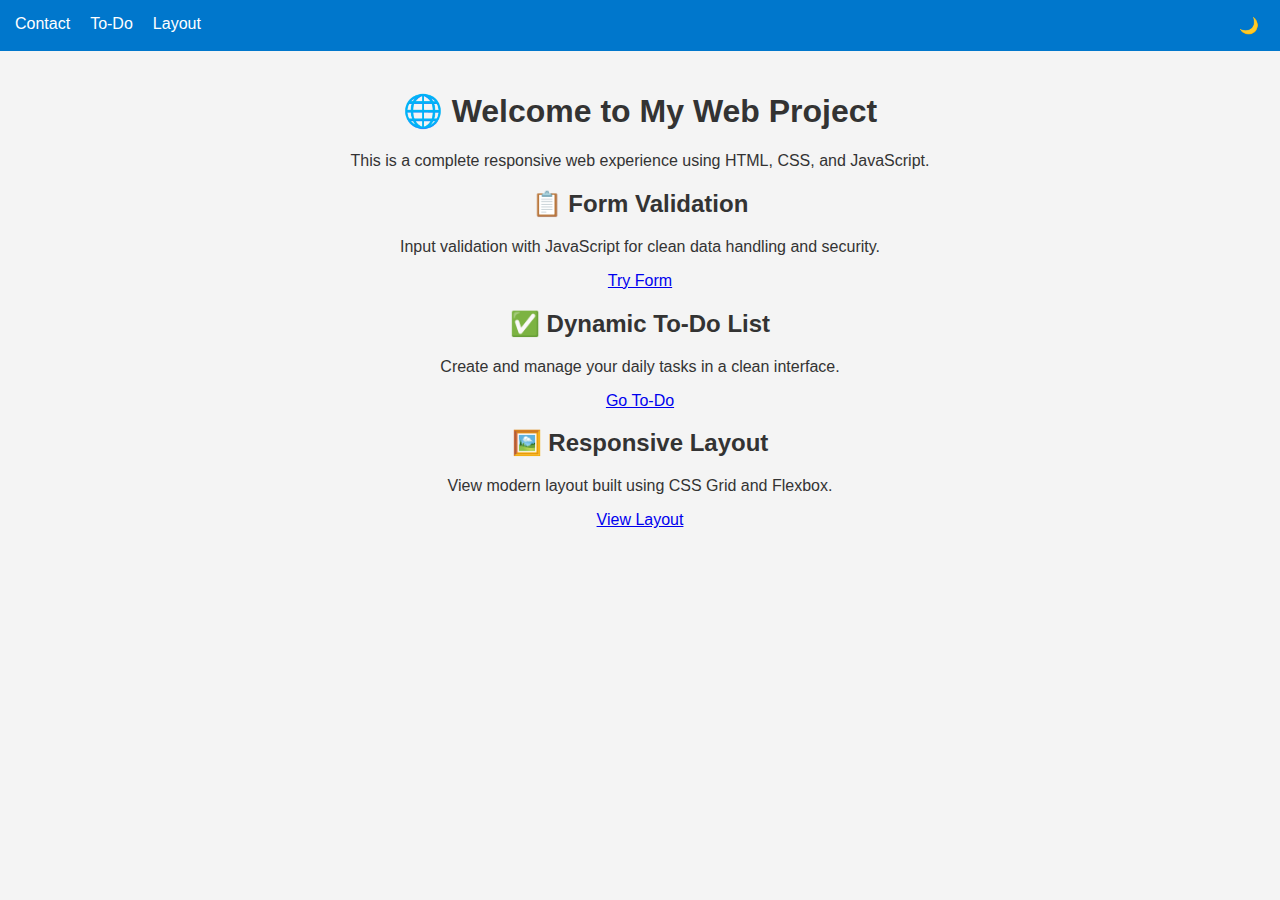
<file: index.html>
<!DOCTYPE html>
<html lang="en">
<head>
  <meta charset="UTF-8" />
  <meta name="viewport" content="width=device-width, initial-scale=1.0"/>
  <title>Welcome | My Web Project</title>
  <link rel="stylesheet" href="styles.css" />
</head>
<body>
  <nav>
    <a href="contact.html">Contact</a>
    <a href="todo.html">To-Do</a>
    <a href="layout.html">Layout</a>
    <button onclick="toggleDarkMode()" id="themeToggle">🌙</button>
  </nav>

  <main class="landing">
    <h1>🌐 Welcome to My Web Project</h1>
    <p>This is a complete responsive web experience using HTML, CSS, and JavaScript.</p>

    <div class="features">
      <div class="feature-card">
        <h2>📋 Form Validation</h2>
        <p>Input validation with JavaScript for clean data handling and security.</p>
        <a href="contact.html" class="btn">Try Form</a>
      </div>
      <div class="feature-card">
        <h2>✅ Dynamic To-Do List</h2>
        <p>Create and manage your daily tasks in a clean interface.</p>
        <a href="todo.html" class="btn">Go To-Do</a>
      </div>
      <div class="feature-card">
        <h2>🖼️ Responsive Layout</h2>
        <p>View modern layout built using CSS Grid and Flexbox.</p>
        <a href="layout.html" class="btn">View Layout</a>
      </div>
    </div>
  </main>

  <script>
    function toggleDarkMode() {
      document.body.classList.toggle("dark");
      const icon = document.getElementById("themeToggle");
      icon.textContent = document.body.classList.contains("dark") ? "☀️" : "🌙";
    }
  </script>
</body>
</html>
</file>
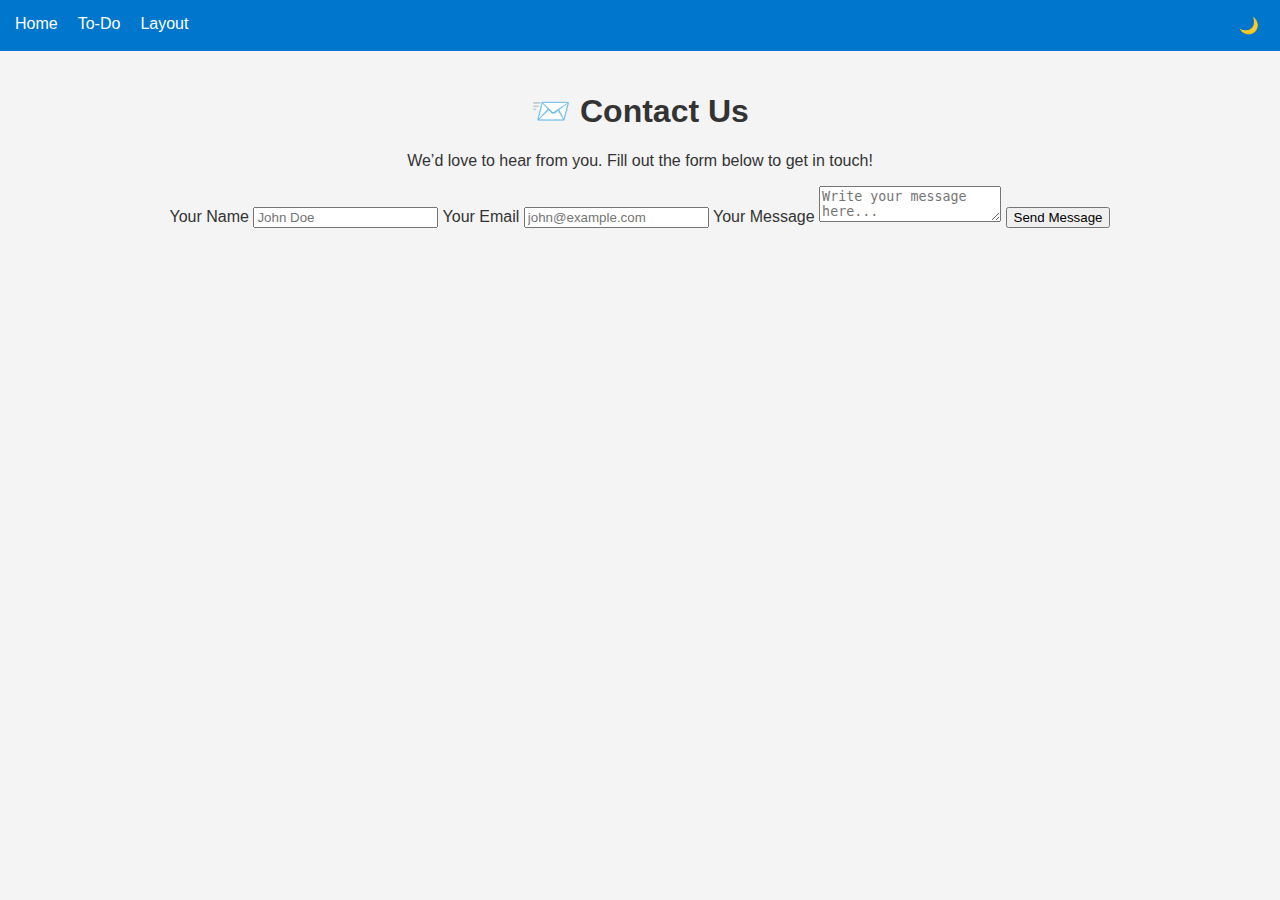
<file: contact.html>
<!DOCTYPE html>
<html lang="en">
<head>
  <meta charset="UTF-8" />
  <meta name="viewport" content="width=device-width, initial-scale=1.0"/>
  <title>Contact Us</title>
  <link rel="stylesheet" href="styles.css" />
</head>
<body>
  <nav>
    <a href="index.html">Home</a>
    <a href="todo.html">To-Do</a>
    <a href="layout.html">Layout</a>
    <button onclick="toggleDarkMode()" id="themeToggle">🌙</button>
  </nav>

  <main>
    <h1>📨 Contact Us</h1>
    <p>We’d love to hear from you. Fill out the form below to get in touch!</p>

    <form id="contactForm" class="contact-form">
      <label for="name">Your Name</label>
      <input type="text" id="name" placeholder="John Doe" required />

      <label for="email">Your Email</label>
      <input type="email" id="email" placeholder="john@example.com" required />

      <label for="message">Your Message</label>
      <textarea id="message" placeholder="Write your message here..." required></textarea>

      <button type="submit">Send Message</button>
    </form>

    <p id="formMessage" class="form-message"></p>
  </main>

  <script>
    function toggleDarkMode() {
      document.body.classList.toggle("dark");
      const icon = document.getElementById("themeToggle");
      icon.textContent = document.body.classList.contains("dark") ? "☀️" : "🌙";
    }

    document.getElementById("contactForm").addEventListener("submit", function (e) {
      e.preventDefault();
      const name = document.getElementById("name").value.trim();
      const email = document.getElementById("email").value.trim();
      const message = document.getElementById("message").value.trim();
      const emailPattern = /^[^ ]+@[^ ]+\.[a-z]{2,3}$/;
      const msg = document.getElementById("formMessage");

      if (!name || !emailPattern.test(email) || !message) {
        msg.textContent = "❌ Please fill all fields with valid data.";
        msg.style.color = "red";
        return;
      }

      msg.textContent = "✅ Message sent successfully!";
      msg.style.color = "green";
    });
  </script>
</body>
</html>
</file>
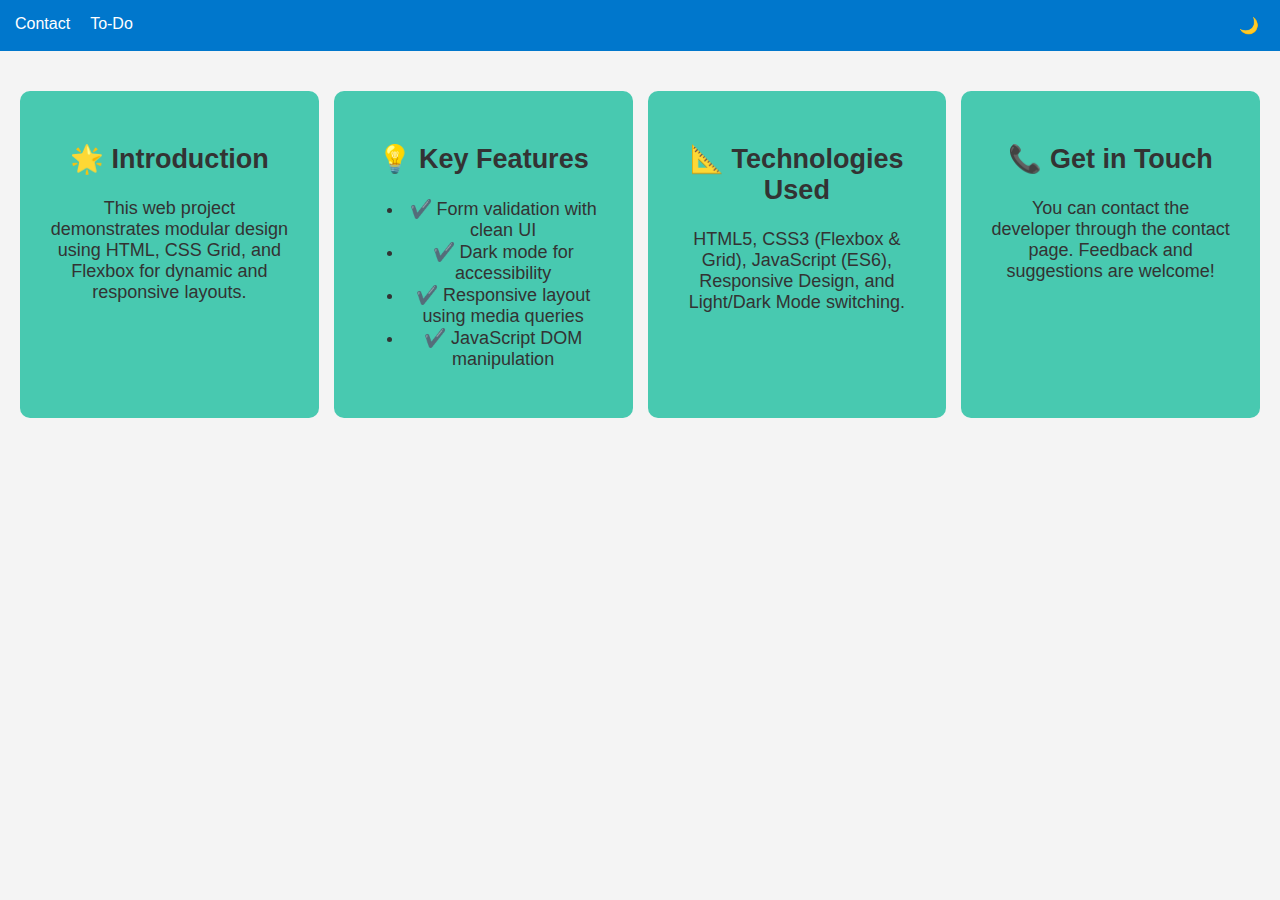
<file: layout.html>
<!DOCTYPE html>
<html lang="en">
<head>
  <meta charset="UTF-8" />
  <meta name="viewport" content="width=device-width, initial-scale=1.0"/>
  <title>Responsive Layout</title>
  <link rel="stylesheet" href="styles.css" />
</head>
<body>
  <nav>
    <a href="contact.html">Contact</a>
    <a href="todo.html">To-Do</a>
    <button onclick="toggleDarkMode()" id="themeToggle">🌙</button>
  </nav>

  <main class="layout-grid">
    <section class="box">
      <h2>🌟 Introduction</h2>
      <p>This web project demonstrates modular design using HTML, CSS Grid, and Flexbox for dynamic and responsive layouts.</p>
    </section>
    <section class="box">
      <h2>💡 Key Features</h2>
      <ul>
        <li>✔️ Form validation with clean UI</li>
        <li>✔️ Dark mode for accessibility</li>
        <li>✔️ Responsive layout using media queries</li>
        <li>✔️ JavaScript DOM manipulation</li>
      </ul>
    </section>
    <section class="box">
      <h2>📐 Technologies Used</h2>
      <p>HTML5, CSS3 (Flexbox & Grid), JavaScript (ES6), Responsive Design, and Light/Dark Mode switching.</p>
    </section>
    <section class="box">
      <h2>📞 Get in Touch</h2>
      <p>You can contact the developer through the contact page. Feedback and suggestions are welcome!</p>
    </section>
  </main>

  <script>
    function toggleDarkMode() {
      document.body.classList.toggle("dark");
      const icon = document.getElementById("themeToggle");
      icon.textContent = document.body.classList.contains("dark") ? "☀️" : "🌙";
    }
  </script>
</body>
</html>
</file>
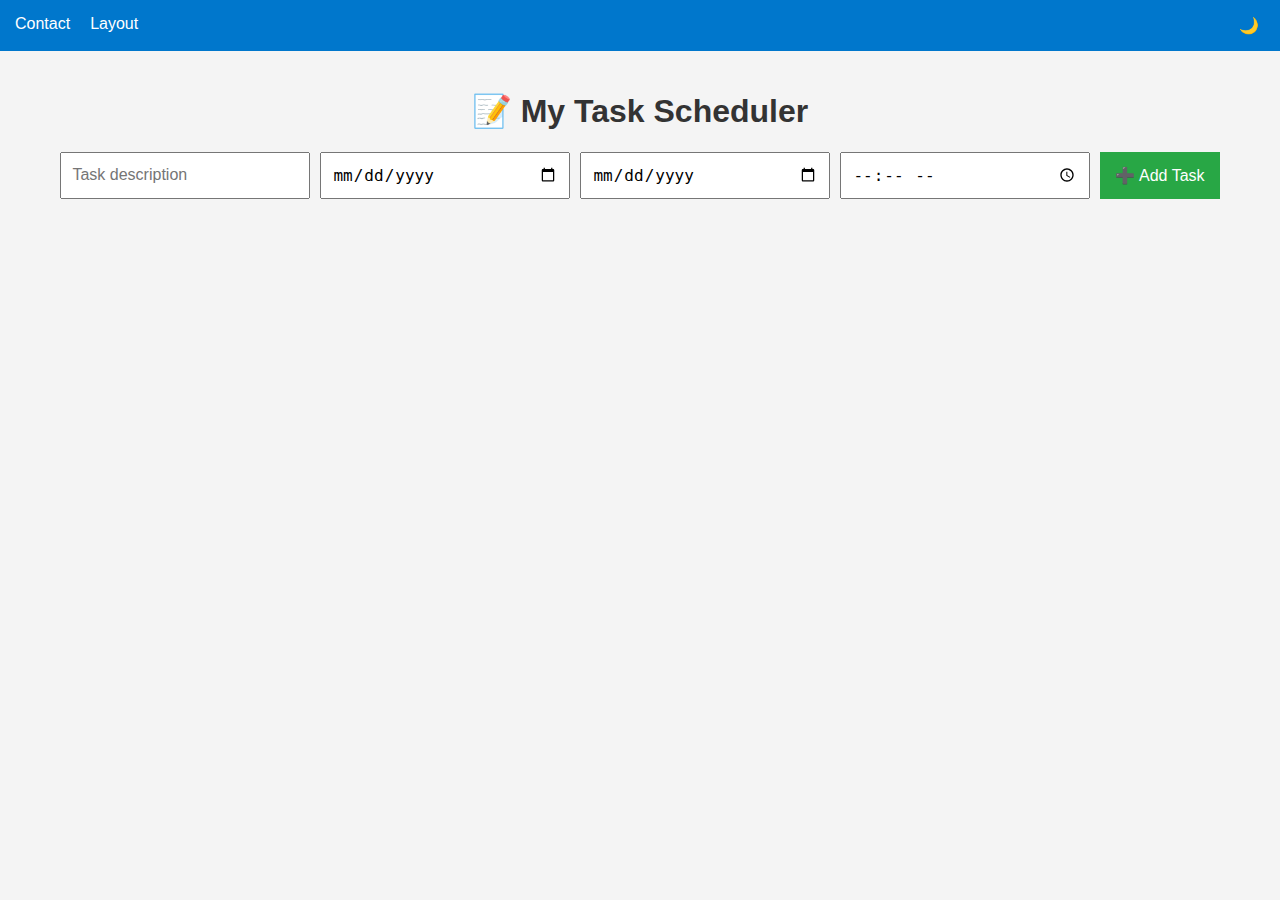
<file: todo.html>
<!DOCTYPE html>
<html lang="en">
<head>
  <meta charset="UTF-8" />
  <meta name="viewport" content="width=device-width, initial-scale=1.0"/>
  <title>To-Do List</title>
  <link rel="stylesheet" href="styles.css" />
</head>
<body>
  <nav>
    <a href="contact.html">Contact</a>
    <a href="layout.html">Layout</a>
    <button onclick="toggleDarkMode()" id="themeToggle">🌙</button>
  </nav>

  <main>
    <h1>📝 My Task Scheduler</h1>
    <div class="todo-container">
      <input type="text" id="taskInput" placeholder="Task description" />
      <input type="date" id="startDate" />
      <input type="date" id="endDate" />
      <input type="time" id="taskTime" />
      <button onclick="addTask()">➕ Add Task</button>
    </div>
    <ul id="taskList"></ul>
  </main>

  <script>
    function addTask() {
      const taskInput = document.getElementById("taskInput").value.trim();
      const startDate = document.getElementById("startDate").value;
      const endDate = document.getElementById("endDate").value;
      const taskTime = document.getElementById("taskTime").value;

      if (!taskInput || !startDate || !endDate || !taskTime) return;

      const li = document.createElement("li");
      li.innerHTML = `
        <strong>${taskInput}</strong><br>
        Start: ${startDate} | End: ${endDate} | Time: ${taskTime}
        <button onclick="this.parentElement.remove()">❌</button>
      `;
      document.getElementById("taskList").appendChild(li);

      // Reset fields
      document.getElementById("taskInput").value = "";
      document.getElementById("startDate").value = "";
      document.getElementById("endDate").value = "";
      document.getElementById("taskTime").value = "";
    }

    function toggleDarkMode() {
      document.body.classList.toggle("dark");
      const icon = document.getElementById("themeToggle");
      icon.textContent = document.body.classList.contains("dark") ? "☀️" : "🌙";
    }
  </script>
</body>
</html>
</file>
<file: styles.css>
* {
  box-sizing: border-box;
}

body {
  font-family: 'Segoe UI', sans-serif;
  margin: 0;
  padding: 0;
  background-color: #f4f4f4;
  color: #333;
  transition: background-color 0.3s, color 0.3s;
}

nav {
  background-color: #0077cc;
  padding: 15px;
  text-align: center;
  display: flex;
  justify-content: center;
  gap: 20px;
}

nav a, nav button {
  color: white;
  text-decoration: none;
  background: none;
  border: none;
  font-size: 16px;
  cursor: pointer;
}

nav button {
  margin-left: auto;
}

main {
  padding: 20px;
  text-align: center;
}

/* Dark Mode Styles */
body.dark {
  background-color: #1f1f1f;
  color: #f4f4f4;
}

body.dark nav {
  background-color: #333;
}

body.dark .box {
  background-color: #2d2d2d;
}

body.dark input,
body.dark button,
body.dark textarea {
  background-color: #444;
  color: white;
  border: 1px solid #666;
}

/* Layout Page Styles */
.layout-grid {
  display: grid;
  grid-template-columns: repeat(auto-fit, minmax(200px, 1fr));
  gap: 15px;
  margin-top: 20px;
}

.box {
  background: #48c9b0;
  padding: 30px;
  border-radius: 10px;
  font-size: 18px;
}

/* To-Do Styles */
.todo-container {
  display: flex;
  justify-content: center;
  gap: 10px;
  margin-bottom: 20px;
}

.todo-container input {
  padding: 10px;
  width: 250px;
  font-size: 16px;
}

.todo-container button {
  padding: 10px 15px;
  font-size: 16px;
  background-color: #28a745;
  color: white;
  border: none;
  cursor: pointer;
}

#taskList {
  list-style: none;
  padding: 0;
}

#taskList li {
  margin: 10px auto;
  padding: 10px 20px;
  background-color: #e2e2e2;
  border-radius: 5px;
  max-width: 300px;
  display: flex;
  justify-content: space-between;
  align-items: center;
}

#taskList li button {
  background: none;
  border: none;
  color: red;
  font-size: 16px;
  cursor: pointer;
}

/* Responsive */
@media (max-width: 600px) {
  nav {
    flex-direction: column;
    gap: 10px;
  }

  .todo-container {
    flex-direction: column;
  }

  .todo-container input {
    width: 100%;
  }
}
</file>
